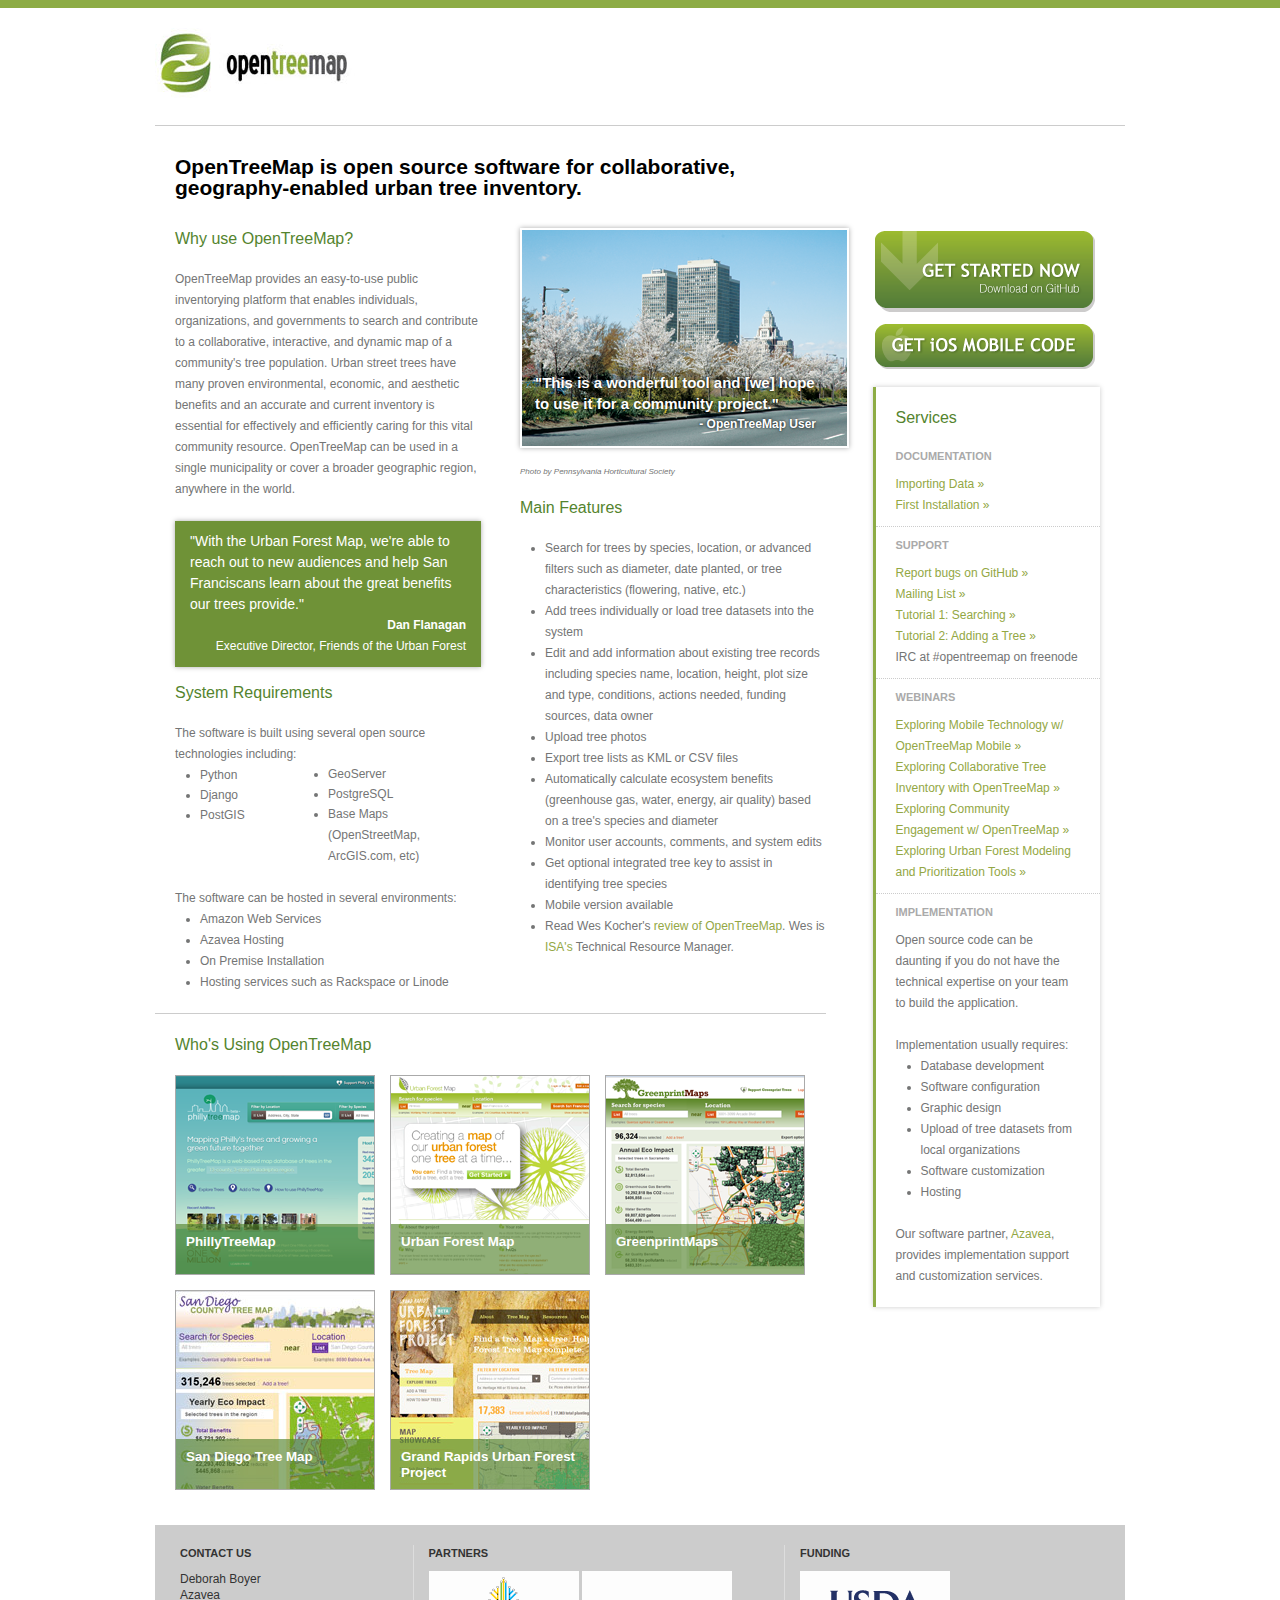
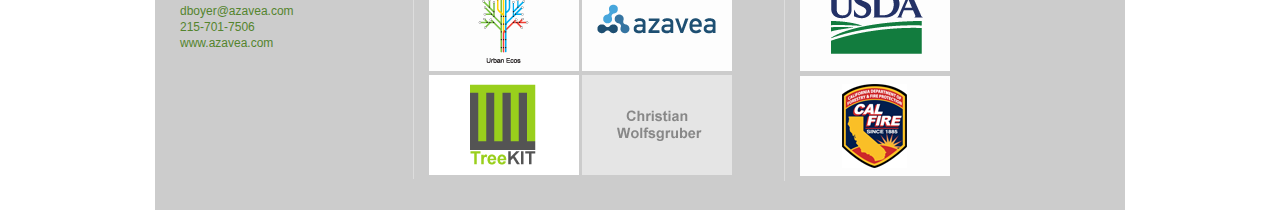
<file: 1.2/index.html>
<!DOCTYPE HTML>
<html>
<head>
<meta http-equiv="Content-Type" content="text/html;charset=utf-8" >
<title>OpenTreeMap - Open source geography-enabled urban tree inventory</title>

<link type="text/css" rel="stylesheet" href="css/reset.css" />
<link type="text/css" rel="stylesheet" href="css/style.css" />
<link type="text/css" rel="stylesheet" href="css/video-js.css" />

<script src="http://cdn.jquerytools.org/1.2.5/full/jquery.tools.min.js"></script>

<script type="text/javascript">var switchTo5x=true;</script>
<script type="text/javascript" src="http://w.sharethis.com/button/buttons.js"></script>
<script type="text/javascript">stLight.options({publisher: "ur-fe62355-1e56-affd-8604-e225c9a320fe"}); </script>

</head>
<body>
	<div class="wrapper">
		<div class="header">
			<a href="index.html"><img src="images/otm_logo.jpg" alt="OpenTreeMap" /></a>
			<div style="float: right">
				<span class='st_twitter'></span>
				<span class='st_facebook'></span>
				<span class='st_email'></span>
				<span class='st_sharethis'></span>
			</div>
		</div>
		
		<div class="content_area">
			<h2>OpenTreeMap is open source software for collaborative, <br/>geography-enabled urban tree inventory.</h2>
<!-- BEGIN LEFT COLUMN -->			
			<div class="columns">
				<div class="column margin-right">
					<h3>Why use OpenTreeMap?</h3>
					OpenTreeMap provides an easy-to-use public inventorying platform that enables individuals, organizations, and governments to search and contribute to a collaborative, interactive, and dynamic map of a community&#39;s tree population. Urban street trees have many proven environmental, economic, and aesthetic benefits and an accurate and current inventory is essential for effectively and efficiently caring for this vital community resource. OpenTreeMap can be used in a single municipality or cover a broader geographic region, anywhere in the world.
					<br/><br/>
					<span class="quote">&#34;With the Urban Forest Map, we're able to reach out to new audiences and help San Franciscans learn about the great benefits our trees provide.&#34;
					<br/><b>Dan Flanagan</b>
					<br/><i>Executive Director, Friends of the Urban Forest</i>
					</span>
					<br/><br/>
					<h3>System Requirements</h3>
					The software is built using several open source technologies including:
					<ul class="requirements">
						<li>Python</li>
						<li>GeoServer</li>
						<li>Django</li>
						<li>PostgreSQL</li>
						<li>PostGIS</li>
						<li>Base Maps (OpenStreetMap, ArcGIS.com, etc)</li>
					</ul>
					<br/>
					The software can be hosted in several environments:
					<ul>
						<li>Amazon Web Services</li>
						<li>Azavea Hosting</li>
						<li>On Premise Installation</li>
						<li>Hosting services such as Rackspace or Linode</li>
					</ul>
				</div>
				<div class="column">
					<img src="images/otm_screen_01.png" class="screen" alt="Photo by Pennsylvania Horticultural Society" />
					<span class="quote-overlay">&#34;This is a <strong>wonderful tool</strong> and [we] hope to use it for a community project.&#34;
					<br/><b>- OpenTreeMap User</b>
					</span>
					<span class="caption">Photo by Pennsylvania Horticultural Society</span>
					<!-- <a href="" class="webinar_thumb" rel="#webinar"><img src="images/db_screen_01.png" alt="DistrictBuilder Webinar" /><span>PLAY</span></a> -->
					<h3>Main Features</h3>
					<ul>
						<li>Search for trees by species, location, or advanced filters such as diameter, date planted, or tree characteristics (flowering, native, etc.)</li>
						<li>Add trees individually or load tree datasets into the system</li>
						<li>Edit and add information about existing tree records including species name, location, height, plot size and type, conditions, actions needed, funding sources, data owner</li>
						<li>Upload tree photos</li>
						<li>Export tree lists as KML or CSV files</li>
						<li>Automatically calculate ecosystem benefits (greenhouse gas, water, energy,  air quality) based on a tree&#39;s species and diameter</li>
						<li>Monitor user accounts, comments, and system edits</li>
						<li>Get optional integrated tree key to assist in identifying tree species</li>
						<li>Mobile version available</li>
						<li>Read Wes Kocher's <b><a href="http://www.azavea.com/index.php/download_file/view/1160/">review of OpenTreeMap</a></b>. Wes is <a href="http://www.isa-arbor.com/home.aspx">ISA's</a> Technical Resource Manager.</li>
					</ul>
				</div>
				<div class="case_studies">
					<h3>Who&#39;s Using OpenTreeMap</h3>
					<a class="case_study margin-right-15" href="http://phillytreemap.org/" target="_blank">
						<span><p>PhillyTreeMap</p></span>
						<img src="images/pa_thumb.png" alt="PhillyTreeMap" />
					</a>
					<a href="http://urbanforestmap.org/" target="_blank" class="case_study margin-right-15">
						<span><p>Urban Forest Map</p></span>
						<img src="images/ca_thumb.png" alt="Urban Forest Map" />
					</a>
					<a href="http://www.greenprintmaps.org/map/" target="_blank" class="case_study margin-right-15">
						<span><p>GreenprintMaps</p></span>
						<img src="images/sacramento_thumb.png" alt="GreenprintMaps" />
					</a>
					<a href="http://sandiegotreemap.org" target="_blank" class="case_study margin-right-15">
						<span><p>San Diego Tree Map</p></span>
						<img src="images/otm_sandiego.jpg" alt="San Diego" />
					</a>
					<a href="http://treemap.urbanforestproject.com/" target="_blank" class="case_study margin-right-15">
						<span><p>Grand Rapids Urban Forest Project</p></span>
						<img src="images/grand_rapido.jpg" alt="Grand Rapids Urban Forest Project" />
					</a>
				</div>
			</div>
<!-- END LEFT COLUMN, BEGIN SIDEBAR -->	
			<div class="sidebar">
				<a href="https://github.com/azavea/OpenTreeMap" target="_blank"><img src="images/otm_github.png" alt="Download OpenTreeMap on GitHub" /></a>
				<a href="https://github.com/azavea/OpenTreeMap-iOS" target="_blank"><img src="images/otm-mobile_github.png" alt="Download OpenTreeMap iOS Mobile on GitHub" /></a>
				<div class="services">
					<h3>Services</h3>
					<h4>Documentation</h4>
					<a href="https://github.com/azavea/OpenTreeMap/wiki/Importingdata" target="_blank">Importing Data &raquo;</a><br/>
					<a href="https://github.com/azavea/OpenTreeMap/wiki/FirstInstallation" target="_blank">First Installation &raquo;</a><br/>
					<h4 class="border-top">Support</h4>
					<a href="https://github.com/azavea/OpenTreeMap/issues" target="_blank">Report bugs on GitHub &raquo;</a><br/>
					<a href="https://groups.google.com/forum/?fromgroups#!forum/opentreemap-user" target="_blank">Mailing List &raquo;</a><br/>
					<a href="http://www.youtube.com/watch?v=X3-hazD9VFo" target="_blank">Tutorial 1: Searching &raquo;</a><br/>
					<a href="http://www.youtube.com/watch?v=b9L-bAqGGFo" target="_blank">Tutorial 2: Adding a Tree &raquo;</a><br/>
					IRC at #opentreemap on freenode<br/>
					<h4 class="border-top">Webinars</h4>
					<a href="http://www.youtube.com/watch?v=Aklp_n1Ph1s&feature=plcp" target="_blank">Exploring Mobile Technology w/ OpenTreeMap Mobile &raquo;</a><br/>
					<a href="http://www.youtube.com/watch?v=ayb0-T8ORrA" target="_blank">Exploring Collaborative Tree Inventory with OpenTreeMap &raquo;</a><br/>
					<a href="http://www.youtube.com/watch?v=oG3u9Ug-th4" target="_blank">Exploring Community Engagement w/ OpenTreeMap &raquo;</a><br/>
					<a href="http://www.youtube.com/watch?v=HNNOuvfVwmg&feature=relmfu" target="_blank">Exploring Urban Forest Modeling and Prioritization Tools &raquo;</a><br/>
					<h4 class="border-top">Implementation</h4>
					Open source code can be daunting if you do not have the technical expertise on your team to build the application.<br/><br/>Implementation usually requires:
					<ul>
						<li>Database development</li>
						<li>Software configuration</li>
						<li>Graphic design</li>
						<li>Upload of tree datasets from local organizations</li>
						<li>Software customization</li>
						<li>Hosting</li>
					</ul><br/>
					Our software partner, <a href="http://azavea.com/opentreemap" target="_blank">Azavea</a>, provides implementation support and customization services.
				</div>
			</div>
		</div>
		<div class="footer">
			<div class="column">
				<h4>CONTACT US</h4>
				Deborah Boyer<br/>
				Azavea<br/>
				<a href="mailto:dboyer@azavea.com" target="_blank">dboyer@azavea.com</a><br/>
				<a href="tel:2157017506" target="_blank">215-701-7506</a><br/>
				<a href="http://azavea.com/" target="_blank">www.azavea.com</a>
			</div>
			<div class="column-lg">
				<h4>PARTNERS</h4>
				<a href="http://www.urban-ecos.com/aboutus.html"><img src="images/ecos_funder.png" alt="Urban Ecos" /></a>
				<a href="http://azavea.com/"><img src="images/azavea_funder.png" alt="Azavea" /></a>
				<a href="http://treekit.org/"><img src="images/treekit_funder.png" alt="TreeKIT" /></a>
				<a class="nonLink"><img src="images/wolfsgruber_funder.png" alt="Christian Wolfsgruber" /></a>
			</div>
			<div class="column">
				<h4>FUNDING</h4>
				<a href="http://www.csrees.usda.gov/"><img src="images/USDA_funder.png" alt="USDA" /></a>
				<a href="http://www.fire.ca.gov/"><img src="images/calfire_funder.png" alt="CalFire" /></a>
			</div>
		</div>
	</div>
	<div id="webinar" class="modal">
		<!-- Begin VideoJS -->
		<div class="video-js-box">
			<!-- Using the Video for Everybody Embed Code http://camendesign.com/code/video_for_everybody -->
			<video class="video-js" width="640" height="480" controls preload poster="images/db_poster.jpg">
				<source src="https://d1g3vhexbvcl8m.cloudfront.net/video/webinars/2011-08-11-fixphillydistricts-webinar.mp4" type='video/mp4; codecs="avc1.42E01E, mp4a.40.2"' />
				<source src="https://d1g3vhexbvcl8m.cloudfront.net/video/webinars/2011-08-11-fixphillydistricts-webinar.webm" type='video/webm; codecs="vp8, vorbis"' />
				<source src="https://d1g3vhexbvcl8m.cloudfront.net/video/webinars/2011-08-11-fixphillydistricts-webinar.ogv" type='video/ogg; codecs="theora, vorbis"' />
				<!-- Flash Fallback. Use any flash video player here. Make sure to keep the vjs-flash-fallback class. -->
				<object class="vjs-flash-fallback" width="640" height="480" type="application/x-shockwave-flash"
				data="http://releases.flowplayer.org/swf/flowplayer-3.2.1.swf">
					<param name="movie" value="http://releases.flowplayer.org/swf/flowplayer-3.2.1.swf" />
					<param name="allowfullscreen" value="true" />
					<param name="flashvars" value='config={"playlist":["images/db_poster.jpg", {"url": "https://d1g3vhexbvcl8m.cloudfront.net/video/webinars/2011-08-11-fixphillydistricts-webinar.mp4","autoPlay":false,"autoBuffering":true}]}' />
					<!-- Image Fallback. Typically the same as the poster image. -->
					<img src="images/db_poster.jpg" width="640" height="480" alt="Poster Image" title="No video playback capabilities." />
				</object>
			</video>
		</div>
		<!-- End VideoJS -->
	</div>
	<script type="text/javascript">
		$(document).ready(function() {
			$(".content_area .column a.webinar_thumb").overlay({

			mask: {
				color: '#000',
				loadSpeed: 200,
				opacity: 0.5
			},

			closeOnClick: true
			});
		});
	</script>
	<!-- Google Code for Main list -->
	<!-- Remarketing tags may not be associated with personally identifiable information or placed on pages related to sensitive categories. For instructions on adding this tag and more information on the above requirements, read the setup guide: google.com/ads/remarketingsetup -->
	<script type="text/javascript">
	/* <![CDATA[ */
	var google_conversion_id = 1060410112;
	var google_conversion_label = "lvJkCMiFlAMQgKbS-QM";
	var google_custom_params = window.google_tag_params;
	var google_remarketing_only = true;
	/* ]]> */
	</script>
	<script type="text/javascript" src="//www.googleadservices.com/pagead/conversion.js">
	</script>
	<noscript>
	<div style="display:inline;">
	<img height="1" width="1" style="border-style:none;" alt="" src="//googleads.g.doubleclick.net/pagead/viewthroughconversion/1060410112/?value=0&amp;label=lvJkCMiFlAMQgKbS-QM&amp;guid=ON&amp;script=0"/>
	</div>
	</noscript>
  
</body>
</html>
</file>
<file: 1.2/css/style.css>
/*  ----------------------
	PAGE STYLING
	---------------------- */
	
body {
	border-top: 8px #8DAC45 solid;
	color: #747575;
	font-family: "Helvetica Neue", Helvetica, Arial, sans-serif;
	font-size: 12px;
	line-height: 21px;
}

.wrapper {
	width: 970px;
	margin: 0 auto;
	position: relative;
}

.header {
	padding: 20px 0;
	border-bottom: 1px #CCC solid;
}

.content_area {
	padding: 20px 20px;
	
}
.content_area .columns {
	width: 70%;
	float: left;
}
.content_area .columns .column {
	width: 47%;
	float: left;
}
.content_area .column a.webinar_thumb {
	position: relative;
	clear: both;
}
.content_area .column a.webinar_thumb:hover span {
	background-position: 0 -85px;
}
.content_area .column a.webinar_thumb img,
.content_area .column img.screen {
	border: 2px #FFF solid;
	-moz-box-shadow: 0 0 5px #AAA;
	-webkit-box-shadow: 0 0 5px #AAA;
	box-shadow: 0 0 5px #AAA;
	position: relative;
}
.content_area .column a.webinar_thumb span {
	text-indent: -9999px;
	width: 86px;
	height: 86px;
	position: absolute;
	top: -150px;
	left: 130px;
	display: block;
	background: url(../images/overlay_play_btn.png) no-repeat;
}
.content_area span.quote {
	background: #6F9237;
	font-family: "Trebuchet MS", "Helvetica Neue", sans-serif;
	font-size: 14px;
	padding: 10px 15px;
	margin: 0 0 15px;
	color: #FFF;
	float: left;
	-moz-box-shadow: 0 0 5px #AAA;
	-webkit-box-shadow: 0 0 5px #AAA;
	box-shadow: 0 0 5px #AAA;
}
.content_area span.quote b,
.content_area span.quote i {
	font-size: 12px;
	float: right;
}
.content_area span.quote b {
	font-weight: bold;
}
.content_area span.quote-overlay {
	font-family: "Trebuchet MS", "Helvetica Neue", sans-serif;
	font-weight: bold;
	font-size: 15px;
	padding: 10px 10px 10px 15px;
	margin: -93px 0 15px;
	color: #FFF;
	text-shadow: 0 0 0.2em #000;
	position: relative;
	float: left;
}
.content_area span.quote-overlay b {
	float: right;
	font-size: 12px;
}

.content_area span.caption {
	font-size: 8px;
	font-style: italic;
}

.content_area .sidebar {
	width: 25%;
	margin-left: 5%;
	float: left
}
.content_area .sidebar .services {
	background: #FFF;
	border-left: 3px #8DAC45 solid;
	margin: 10px 0 0;
	padding: 20px 20px;
	width: 184px;
	-moz-box-shadow: 0 0 5px #ccc;
	-webkit-box-shadow: 0 0 5px #ccc;
	box-shadow: 0 0 5px #ccc;

}

.footer {
	clear: both;
	background: #CCC;
	line-height: 16px;
	height: 240px;
	margin: 10px 0 0;
	padding: 20px 20px 25px;
	position: relative;
	color: #333;
}
.footer .column {
	width: 20%;
	margin-right: 5%;
	padding-left: 15px;
	float: left;
	border-left: 1px #DDD solid;
}
.footer .column-lg {
	width: 35%;
	padding-left: 15px;
	margin-right: 30px;
	float: left;
	border-left: 1px #DDD solid;
}
.footer .nonLink {
	opacity: .5;
	filter:alpha(opacity=50);
}
.footer .column:first-child {
	padding-left: 5px;
	border: none;
}
.footer .column h4 ,
.footer .column-lg h4{
	color: #333;
}
.footer .column a {
	color: #54842E;
	float: left;
	clear:both;
}
.footer .column img {
	margin: 0 5px 5px 0;
	float: left;
}

/*  ----------------------
	TEXT STYLING
	---------------------- */
	
h2 {
	color: #000;
	font-family: "Trebuchet MS", "Helvetica Neue", sans-serif;
	font-size: 21px;
	font-weight: bold;
	margin: 10px 0 30px;
}
h3 {
	font-family: "Trebuchet MS", "Helvetica Neue", sans-serif;
	font-size: 16px;
	margin: 15px 0 20px;
	color: #54842E;
}
h3:first-child {
	margin: 0 0 20px;
}
h4 {
	font-size: 11px;
	font-weight: bold;
	line-height: 16px;
	margin: 0 0 10px;
	color: #AAA;
	text-transform: uppercase;
}
a {
	color: #93A744;
	text-decoration: none;
}
li {
	list-style: disc;
	margin-left: 25px;
}
ul.requirements li:nth-child(even) {
	margin: -22px 0 0 50%;
}

/*  ----------------------
	CASE STUDY STYLING
	---------------------- */

.case_studies {
	float: left;
	width: 100%;
	clear: both;
	margin: 20px 0 20px -20px;
	padding: 20px 0 0 20px;
	border-top: 1px #CCC solid;
}
a.case_study {
	width: 198px;
	height: 198px;
	display: block;
	overflow: hidden;
	margin-bottom: 15px;
	float: left;
	position: relative;
	border: 1px #AAA solid;
}
a.case_study:hover span {
	background: #51579E;
	background: rgba(84,132,46,.85);
}
a.case_study span {
	width: 198px;
	height: 50px;
	background: #548A3D;
	background: rgba(84,132,46,.65);
	position: absolute;
	bottom: 0px;
	z-index: 99;
	color: #FFF;
}
a.case_study span h5 {
	font-family: "Trebuchet MS", "Helvetica Neue", sans-serif;
	font-size: 18px;
	padding: 15px;
	float: left;
}
a.case_study span p {
	line-height: 16px;
	padding: 10px 0 0 10px;
	font-size: 10pt;
	font-weight: bold;
}

/*  ----------------------
	MISCELLANEOUS STYLING
	---------------------- */
	
.border-top {
	margin: 10px -20px;
	padding: 10px 0 0 20px;
	border-top: 1px #CCC dotted;
}
.margin-right {
	margin-right: 6%;
}
.margin-right-15 {
	margin-right: 15px;
}
.modal {
	display: none;
	width: 640px;
	height: 480px;
	background: #FFF;
	padding: 10px;
	border: 1px #000 solid;
	-moz-box-shadow: 0 0 10px #000;
	-webkit-box-shadow: 0 0 10px #000;
	box-shadow: 0 0 10px #000;
}
</file>
<file: 1.2/css/video-js.css>
/* 
VideoJS Default Styles (http://videojs.com)
Version 2.0.2

REQUIRED STYLES (be careful overriding)
================================================================================ */
/* Box containing video, controls, and download links.
   Will be set to the width of the video element through JS
   If you want to add some kind of frame or special positioning, use another containing element, not video-js-box. */
.video-js-box { text-align: left; position: relative; line-height: 0 !important; margin: 0; padding: 0 !important; border: none !important;  }

/* Video Element */
video.video-js { background-color: #000; position: relative; padding: 0; }

.vjs-flash-fallback { display: block; }

/* Poster Overlay Style */
.video-js-box img.vjs-poster { display: block; position: absolute; left: 0; top: 0; width: 100%; height: 100%; margin: 0; padding: 0; cursor: pointer; }
/* Subtiles Style */
.video-js-box .vjs-subtitles { color: #fff; font-size: 20px; text-align: center; position: absolute; bottom: 40px; left: 0; right: 0; }

/* Fullscreen styles for main elements */
.video-js-box.vjs-fullscreen { position: fixed; left: 0; top: 0; right: 0; bottom: 0; overflow: hidden; z-index: 1000; }
.video-js-box.vjs-fullscreen video.video-js,
.video-js-box.vjs-fullscreen .vjs-flash-fallback { position: relative; top: 0; left: 0; width: 100%; height: 100%; z-index: 1000; }
.video-js-box.vjs-fullscreen img.vjs-poster { z-index: 1001; }
.video-js-box.vjs-fullscreen .vjs-spinner { z-index: 1001; }
.video-js-box.vjs-fullscreen .vjs-controls { z-index: 1003; }
.video-js-box.vjs-fullscreen .vjs-big-play-button { z-index: 1004; }
.video-js-box.vjs-fullscreen .vjs-subtitles { z-index: 1004; }

/* Styles Loaded Check */
.vjs-styles-check { height: 5px; position: absolute; }
/* Controls Below Video */
.video-js-box.vjs-controls-below .vjs-controls { position: relative; opacity: 1; background-color: #000; }
.video-js-box.vjs-controls-below .vjs-subtitles { bottom: 75px; } /* Account for height of controls below video */

/* DEFAULT SKIN (override in another file)
================================================================================
Using all CSS to draw the controls. Images could be used if desired.
Instead of editing this file, I recommend creating your own skin CSS file to be included after this file,
so you can upgrade to newer versions easier. */

/* Controls Layout 
  Using absolute positioning to position controls */
.video-js-box .vjs-controls {
  position: absolute; margin: 0; opacity: 0.85; color: #fff;
  display: none; /* Start hidden */
  left: 0; right: 0; /* 100% width of video-js-box */ 
  width: 100%;
  bottom: 0px; /* Distance from the bottom of the box/video. Keep 0. Use height to add more bottom margin. */
  height: 35px; /* Including any margin you want above or below control items */
  padding: 0; /* Controls are absolutely position, so no padding necessary */
}

.video-js-box .vjs-controls > div { /* Direct div children of control bar */
  position: absolute; /* Use top, bottom, left, and right to specifically position the control. */
  text-align: center; margin: 0; padding: 0;
  height: 25px; /* Default height of individual controls */
  top: 5px; /* Top margin to put space between video and controls when controls are below */

  /* CSS Background Gradients 
     Using to give the aqua-ish look. */
  /* Default */ background-color: #0B151A;
  /* Webkit  */ background: #1F3744 -webkit-gradient(linear, left top, left bottom, from(#0B151A), to(#1F3744)) left 12px;
  /* Firefox */ background: #1F3744 -moz-linear-gradient(top,  #0B151A,  #1F3744) left 12px;

  /* CSS Curved Corners */
  border-radius: 5px; -webkit-border-radius: 5px; -moz-border-radius: 5px;

  /* CSS Shadows */
  box-shadow: 1px 1px 2px #000; -webkit-box-shadow: 1px 1px 2px #000; -moz-box-shadow: 1px 1px 2px #000;
}

/* Placement of Control Items 
   - Left side of pogress bar, use left & width
   - Rigth side of progress bar, use right & width
   - Expand with the video (like progress bar) use left & right */
.vjs-controls > div.vjs-play-control       { left: 5px;   width: 25px;  }
.vjs-controls > div.vjs-progress-control   { left: 35px;  right: 165px; } /* Using left & right so it expands with the width of the video */
.vjs-controls > div.vjs-time-control       { width: 75px; right: 90px;  } /* Time control and progress bar are combined to look like one */
.vjs-controls > div.vjs-volume-control     { width: 50px; right: 35px;  }
.vjs-controls > div.vjs-fullscreen-control { width: 25px; right: 5px;   }

/* Removing curved corners on progress control and time control to join them. */
.vjs-controls > div.vjs-progress-control {
  border-top-right-radius: 0; -webkit-border-top-right-radius: 0; -moz-border-radius-topright: 0;
  border-bottom-right-radius: 0; -webkit-border-bottom-right-radius: 0; -moz-border-radius-bottomright: 0;
}
.vjs-controls > div.vjs-time-control { 
  border-top-left-radius: 0; -webkit-border-top-left-radius: 0; -moz-border-radius-topleft: 0;
  border-bottom-left-radius: 0; -webkit-border-bottom-left-radius: 0; -moz-border-radius-bottomleft: 0;
}

/* Play/Pause
-------------------------------------------------------------------------------- */
.vjs-play-control { cursor: pointer !important; }
/* Play Icon */
.vjs-play-control span { display: block; font-size: 0; line-height: 0; }
.vjs-paused .vjs-play-control span {
  width: 0; height: 0; margin: 8px 0 0 8px;
  /* Drawing the play triangle with borders - http://www.infimum.dk/HTML/slantinfo.html */
  border-left: 10px solid #fff; /* Width & Color of play icon */
  /* Height of play icon is total top & bottom border widths. Color is transparent. */
  border-top: 5px solid rgba(0,0,0,0); border-bottom: 5px solid rgba(0,0,0,0);
}
.vjs-playing .vjs-play-control span {
  width: 3px; height: 10px; margin: 8px auto 0;
  /* Drawing the pause bars with borders */
  border-top: 0px; border-left: 3px solid #fff; border-bottom: 0px; border-right: 3px solid #fff;
}

/* Progress
-------------------------------------------------------------------------------- */
.vjs-progress-holder { /* Box containing play and load progresses */
  position: relative; padding: 0; overflow:hidden; cursor: pointer !important;
  height: 9px; border: 1px solid #777;
  margin: 7px 1px 0 5px; /* Placement within the progress control item */
  border-radius: 5px; -webkit-border-radius: 5px; -moz-border-radius: 5px;
}
.vjs-progress-holder div { /* Progress Bars */
  position: absolute; display: block; width: 0; height: 9px; margin: 0; padding: 0;
  border-radius: 5px; -webkit-border-radius: 5px; -moz-border-radius: 5px;
}
.vjs-play-progress {
  /* CSS Gradient */
  /* Default */ background: #fff;
  /* Webkit  */ background: -webkit-gradient(linear, left top, left bottom, from(#fff), to(#777));
  /* Firefox */ background: -moz-linear-gradient(top,  #fff,  #777);
}
.vjs-load-progress {
  opacity: 0.8;
  /* CSS Gradient */
  /* Default */ background-color: #555;
  /* Webkit  */ background: -webkit-gradient(linear, left top, left bottom, from(#555), to(#aaa));
  /* Firefox */ background: -moz-linear-gradient(top,  #555,  #aaa);
}

/* Time Display
-------------------------------------------------------------------------------- */
.vjs-controls .vjs-time-control { font-size: 10px; line-height: 1; font-weight: normal; font-family: Helvetica, Arial, sans-serif; }
.vjs-controls .vjs-time-control span { line-height: 25px; /* Centering vertically */ }

/* Volume
-------------------------------------------------------------------------------- */
.vjs-volume-control { cursor: pointer !important; }
.vjs-volume-control div { display: block; margin: 0 5px 0 5px; padding: 4px 0 0 0; }
/* Drawing the volume icon using 6 span elements */
.vjs-volume-control div span { /* Individual volume bars */
  float: left; padding: 0;
  margin: 0 2px 0 0; /* Space between */
  width: 5px; height: 0px; /* Total height is height + bottom border */
  border-bottom: 18px solid #555; /* Default (off) color and height of visible portion */
}
.vjs-volume-control div span.vjs-volume-level-on { border-color: #fff; /* Volume on bar color */ }
/* Creating differnt bar heights through height (transparent) and bottom border (visible). */
.vjs-volume-control div span:nth-child(1) { border-bottom-width: 2px; height: 16px; }
.vjs-volume-control div span:nth-child(2) { border-bottom-width: 4px; height: 14px; }
.vjs-volume-control div span:nth-child(3) { border-bottom-width: 7px; height: 11px; }
.vjs-volume-control div span:nth-child(4) { border-bottom-width: 10px; height: 8px; }
.vjs-volume-control div span:nth-child(5) { border-bottom-width: 14px; height: 4px; }
.vjs-volume-control div span:nth-child(6) { margin-right: 0; }

/* Fullscreen
-------------------------------------------------------------------------------- */
.vjs-fullscreen-control { cursor: pointer !important; }
.vjs-fullscreen-control div {
  padding: 0; text-align: left; vertical-align: top; cursor: pointer !important; 
  margin: 5px 0 0 5px; /* Placement within the fullscreen control item */
  width: 20px; height: 20px;
}
/* Drawing the fullscreen icon using 4 span elements */
.vjs-fullscreen-control div span { float: left; margin: 0; padding: 0; font-size: 0; line-height: 0; width: 0; text-align: left; vertical-align: top; }
.vjs-fullscreen-control div span:nth-child(1) { /* Top-left triangle */
  margin-right: 3px; /* Space between top-left and top-right */
  margin-bottom: 3px; /* Space between top-left and bottom-left */
  border-top: 6px solid #fff; /* Height and color */
  border-right: 6px solid rgba(0,0,0,0);  /* Width */
}
.vjs-fullscreen-control div span:nth-child(2) { border-top: 6px solid #fff; border-left: 6px solid rgba(0,0,0,0); }
.vjs-fullscreen-control div span:nth-child(3) { clear: both; margin: 0 3px 0 0; border-bottom: 6px solid #fff; border-right: 6px solid rgba(0,0,0,0); }
.vjs-fullscreen-control div span:nth-child(4) { border-bottom: 6px solid #fff; border-left: 6px solid rgba(0,0,0,0); }
/* Icon when video is in fullscreen mode */
.vjs-fullscreen .vjs-fullscreen-control div span:nth-child(1) { border: none; border-bottom: 6px solid #fff; border-left: 6px solid rgba(0,0,0,0); }
.vjs-fullscreen .vjs-fullscreen-control div span:nth-child(2) { border: none; border-bottom: 6px solid #fff; border-right: 6px solid rgba(0,0,0,0); }
.vjs-fullscreen .vjs-fullscreen-control div span:nth-child(3) { border: none; border-top: 6px solid #fff; border-left: 6px solid rgba(0,0,0,0); }
.vjs-fullscreen .vjs-fullscreen-control div span:nth-child(4) { border: none; border-top: 6px solid #fff; border-right: 6px solid rgba(0,0,0,0); }

/* Download Links - Used for browsers that don't support any video.
---------------------------------------------------------*/
.vjs-no-video { font-size: small; line-height: 1.5; }

/* Big Play Button (at start)
---------------------------------------------------------*/
div.vjs-big-play-button {
  display: none; /* Start hidden */ z-index: 2;
  position: absolute; top: 50%; left: 50%; width: 80px; height: 80px; margin: -43px 0 0 -43px; text-align: center; vertical-align: center; cursor: pointer !important;
  border: 3px solid #fff; opacity: 0.9;
  border-radius: 20px; -webkit-border-radius: 20px; -moz-border-radius: 20px;
  
  /* CSS Background Gradients */
  /* Default */ background-color: #0B151A;
  /* Webkit  */ background: #1F3744 -webkit-gradient(linear, left top, left bottom, from(#0B151A), to(#1F3744)) left 40px;
  /* Firefox */ background: #1F3744 -moz-linear-gradient(top,  #0B151A,  #1F3744) left 40px;

  /* CSS Shadows */
  box-shadow: 4px 4px 8px #000; -webkit-box-shadow: 4px 4px 8px #000; -moz-box-shadow: 4px 4px 8px #000;
}
div.vjs-big-play-button:hover {
  box-shadow: 0px 0px 80px #fff; -webkit-box-shadow: 0px 0px 80px #fff; -moz-box-shadow: 0px 0px 80px #fff;
}

div.vjs-big-play-button span {
  display: block; font-size: 0; line-height: 0;
  width: 0; height: 0; margin: 20px 0 0 23px;
  /* Drawing the play triangle with borders - http://www.infimum.dk/HTML/slantinfo.html */
  border-left: 40px solid #fff; /* Width & Color of play icon */
  /* Height of play icon is total top & bottom border widths. Color is transparent. */
  border-top: 20px solid rgba(0,0,0,0); border-bottom: 20px solid rgba(0,0,0,0);
}

/* Spinner Styles
---------------------------------------------------------*/
/* CSS Spinners by Kilian Valkhof - http://kilianvalkhof.com/2010/css-xhtml/css3-loading-spinners-without-images/ */
.vjs-spinner { display: none; position: absolute; top: 50%; left: 50%; width: 100px; height: 100px; z-index: 1; margin: -50px 0 0 -50px;
  /* Scaling makes the circles look smoother. */
  transform: scale(0.5); -webkit-transform:scale(0.5); -moz-transform:scale(0.5);
}
/* Spinner circles */
.vjs-spinner div { position:absolute; left: 40px; top: 40px; width: 20px; height: 20px; background: #fff;
  border-radius: 20px; -webkit-border-radius: 20px; -moz-border-radius: 20px;
  border: 1px solid #ccc; /* Added border so can be visible on white backgrounds */
}
/* Each circle */
.vjs-spinner div:nth-child(1) { opacity: 0.12; transform: rotate(000deg) translate(0, -40px) scale(0.1); -webkit-transform: rotate(000deg) translate(0, -40px) scale(0.1); -moz-transform: rotate(000deg) translate(0, -40px) scale(0.1); }
.vjs-spinner div:nth-child(2) { opacity: 0.25; transform: rotate(045deg) translate(0, -40px) scale(0.2); -webkit-transform: rotate(045deg) translate(0, -40px) scale(0.2); -moz-transform: rotate(045deg) translate(0, -40px) scale(0.2); }
.vjs-spinner div:nth-child(3) { opacity: 0.37; transform: rotate(090deg) translate(0, -40px) scale(0.4); -webkit-transform: rotate(090deg) translate(0, -40px) scale(0.4); -moz-transform: rotate(090deg) translate(0, -40px) scale(0.4); }
.vjs-spinner div:nth-child(4) { opacity: 0.50; transform: rotate(135deg) translate(0, -40px) scale(0.6); -webkit-transform: rotate(135deg) translate(0, -40px) scale(0.6); -moz-transform: rotate(135deg) translate(0, -40px) scale(0.6); }
.vjs-spinner div:nth-child(5) { opacity: 0.62; transform: rotate(180deg) translate(0, -40px) scale(0.8); -webkit-transform: rotate(180deg) translate(0, -40px) scale(0.8); -moz-transform: rotate(180deg) translate(0, -40px) scale(0.8); }
.vjs-spinner div:nth-child(6) { opacity: 0.75; transform: rotate(225deg) translate(0, -40px) scale(1.0); -webkit-transform: rotate(225deg) translate(0, -40px) scale(1.0); -moz-transform: rotate(225deg) translate(0, -40px) scale(1.0); }
.vjs-spinner div:nth-child(7) { opacity: 0.87; transform: rotate(270deg) translate(0, -40px) scale(1.1); -webkit-transform: rotate(270deg) translate(0, -40px) scale(1.1); -moz-transform: rotate(270deg) translate(0, -40px) scale(1.1); }
.vjs-spinner div:nth-child(8) { opacity: 1.00; transform: rotate(315deg) translate(0, -40px) scale(1.3); -webkit-transform: rotate(315deg) translate(0, -40px) scale(1.3); -moz-transform: rotate(315deg) translate(0, -40px) scale(1.3); }
</file>
